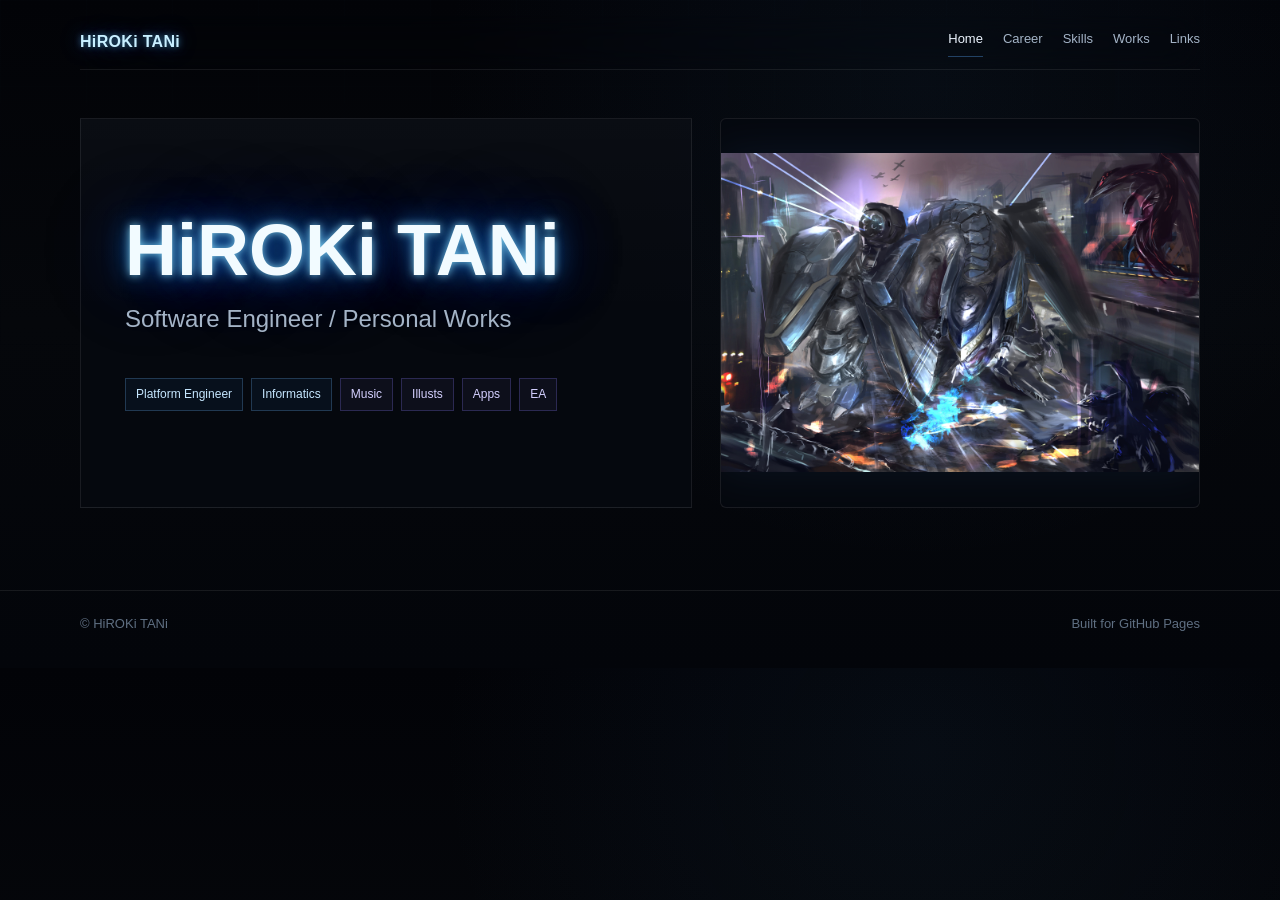
<file: index.html>
<!doctype html>
<html lang="en">
  <head>
    <meta charset="utf-8" />
    <meta name="viewport" content="width=device-width, initial-scale=1" />
    <title>HiROKi TANi | Portfolio</title>
    <meta name="description" content="HiROKi TANi: software engineering and personal works." />
    <meta property="og:title" content="HiROKi TANi | Portfolio" />
    <meta property="og:description" content="Software engineering and personal works by HiROKi TANi." />
    <meta property="og:type" content="website" />
    <meta property="og:image" content="assets/images/illusts/home-siege.jpg" />
    <link rel="icon" href="assets/images/ui/favicon.svg" type="image/svg+xml" />
    <link rel="stylesheet" href="assets/css/style.css?v=mech-siege-6" />
  </head>
  <body>
    <header class="site-header site-shell">
      <a class="brand brand-glow" href="index.html">HiROKi TANi</a>
      <nav class="site-nav" aria-label="Main navigation">
        <a href="index.html">Home</a>
        <a href="career.html">Career</a>
        <a href="skills.html">Skills</a>
        <a href="works.html">Works</a>
        <a href="links.html">Links</a>
      </nav>
    </header>

    <main class="main site-shell">
      <section class="hero" aria-labelledby="home-title">
        <div class="hero-panel">
          <h1 id="home-title" class="glow-text-strong">HiROKi TANi</h1>
          <p class="hero-subtitle">Software Engineer / Personal Works</p>
          <ul class="tag-list" aria-label="Main tags">
            <li class="tag-work">Platform Engineer</li>
            <li class="tag-work">Informatics</li>
            <li class="tag-creative">Music</li>
            <li class="tag-creative">Illusts</li>
            <li class="tag-creative">Apps</li>
            <li class="tag-creative">EA</li>
          </ul>
        </div>

        <figure class="logo-showcase home-artwork">
          <img src="assets/images/illusts/home-siege.jpg" alt="Siege — mechanical creatures clashing in a futuristic city" width="1200" height="800" />
        </figure>
      </section>

    </main>

    <footer class="site-footer">
      <div class="site-shell footer-inner">
        <span>© HiROKi TANi</span>
        <span>Built for GitHub Pages</span>
      </div>
    </footer>
    <script src="assets/js/main.js?v=mech-siege-5"></script>
  </body>
</html>
</file>
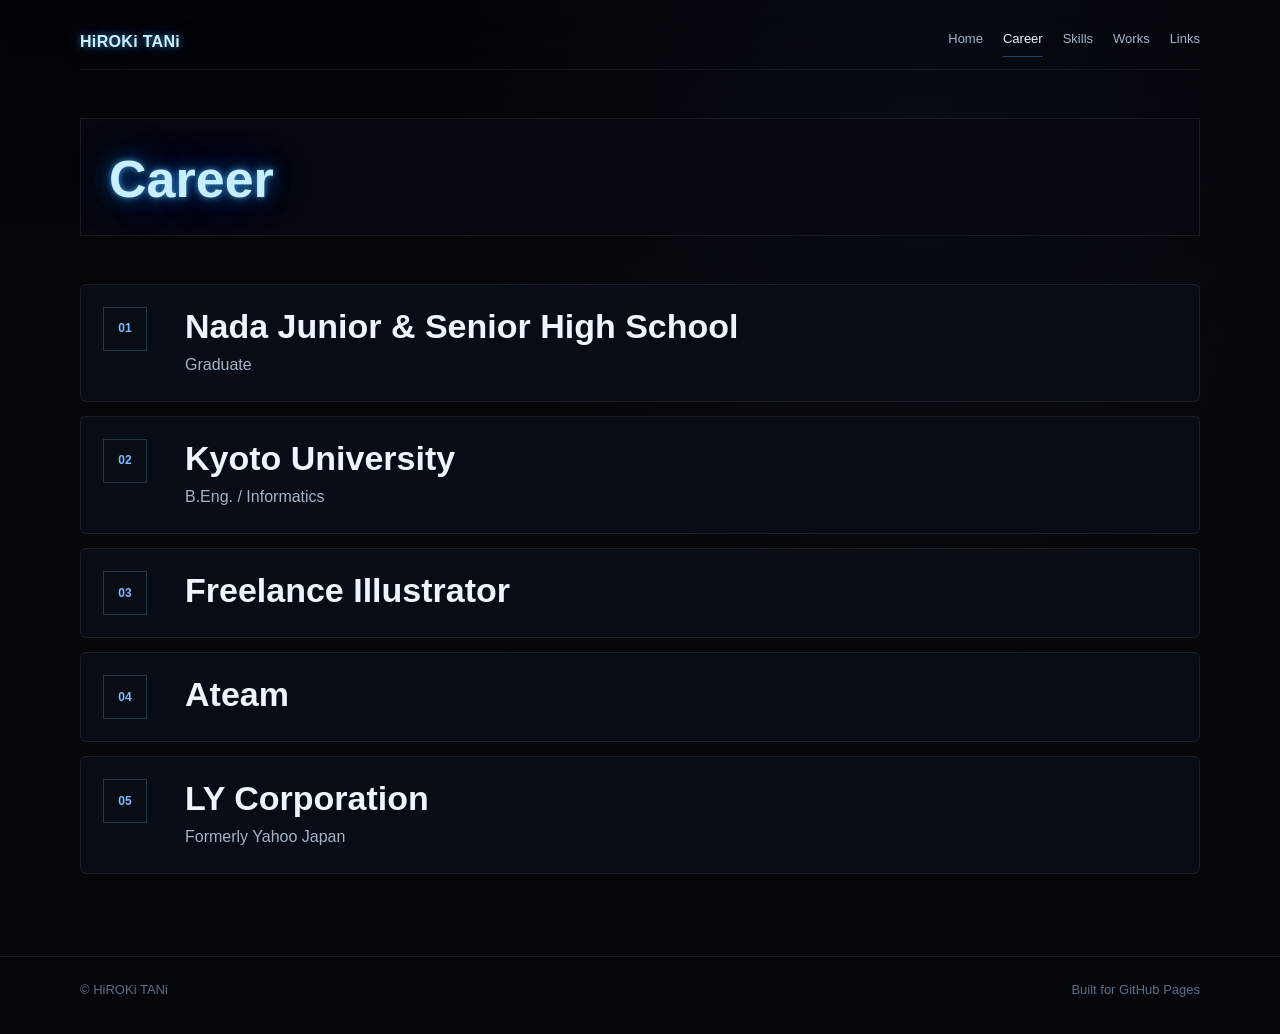
<file: career.html>
<!doctype html>
<html lang="en">
  <head>
    <meta charset="utf-8" />
    <meta name="viewport" content="width=device-width, initial-scale=1" />
    <title>Career | HiROKi TANi</title>
    <meta name="description" content="Career timeline of HiROKi TANi." />
    <meta property="og:title" content="Career | HiROKi TANi" />
    <meta property="og:description" content="Career timeline of HiROKi TANi." />
    <meta property="og:type" content="website" />
    <link rel="icon" href="assets/images/ui/favicon.svg" type="image/svg+xml" />
    <link rel="stylesheet" href="assets/css/style.css?v=mech-siege-5" />
  </head>
  <body>
    <header class="site-header site-shell">
      <a class="brand brand-glow" href="index.html">HiROKi TANi</a>
      <nav class="site-nav" aria-label="Main navigation">
        <a href="index.html">Home</a>
        <a href="career.html">Career</a>
        <a href="skills.html">Skills</a>
        <a href="works.html">Works</a>
        <a href="links.html">Links</a>
      </nav>
    </header>

    <main class="main site-shell">
      <header class="page-head">
        <h1 class="glow-text">Career</h1>
      </header>

      <section class="section career-timeline" aria-label="Career timeline">
        <article class="career-item">
          <span class="career-index">01</span>
          <div>
            <h2>Nada Junior & Senior High School</h2>
            <p>Graduate</p>
          </div>
        </article>

        <article class="career-item">
          <span class="career-index">02</span>
          <div>
            <h2>Kyoto University</h2>
            <p>B.Eng. / Informatics</p>
          </div>
        </article>

        <article class="career-item">
          <span class="career-index">03</span>
          <div>
            <h2>Freelance Illustrator</h2>
          </div>
        </article>

        <article class="career-item">
          <span class="career-index">04</span>
          <div>
            <h2>Ateam</h2>
          </div>
        </article>

        <article class="career-item">
          <span class="career-index">05</span>
          <div>
            <h2>LY Corporation</h2>
            <p>Formerly Yahoo Japan</p>
          </div>
        </article>
      </section>
    </main>

    <footer class="site-footer">
      <div class="site-shell footer-inner">
        <span>© HiROKi TANi</span>
        <span>Built for GitHub Pages</span>
      </div>
    </footer>
    <script src="assets/js/main.js?v=mech-siege-5"></script>
  </body>
</html>
</file>
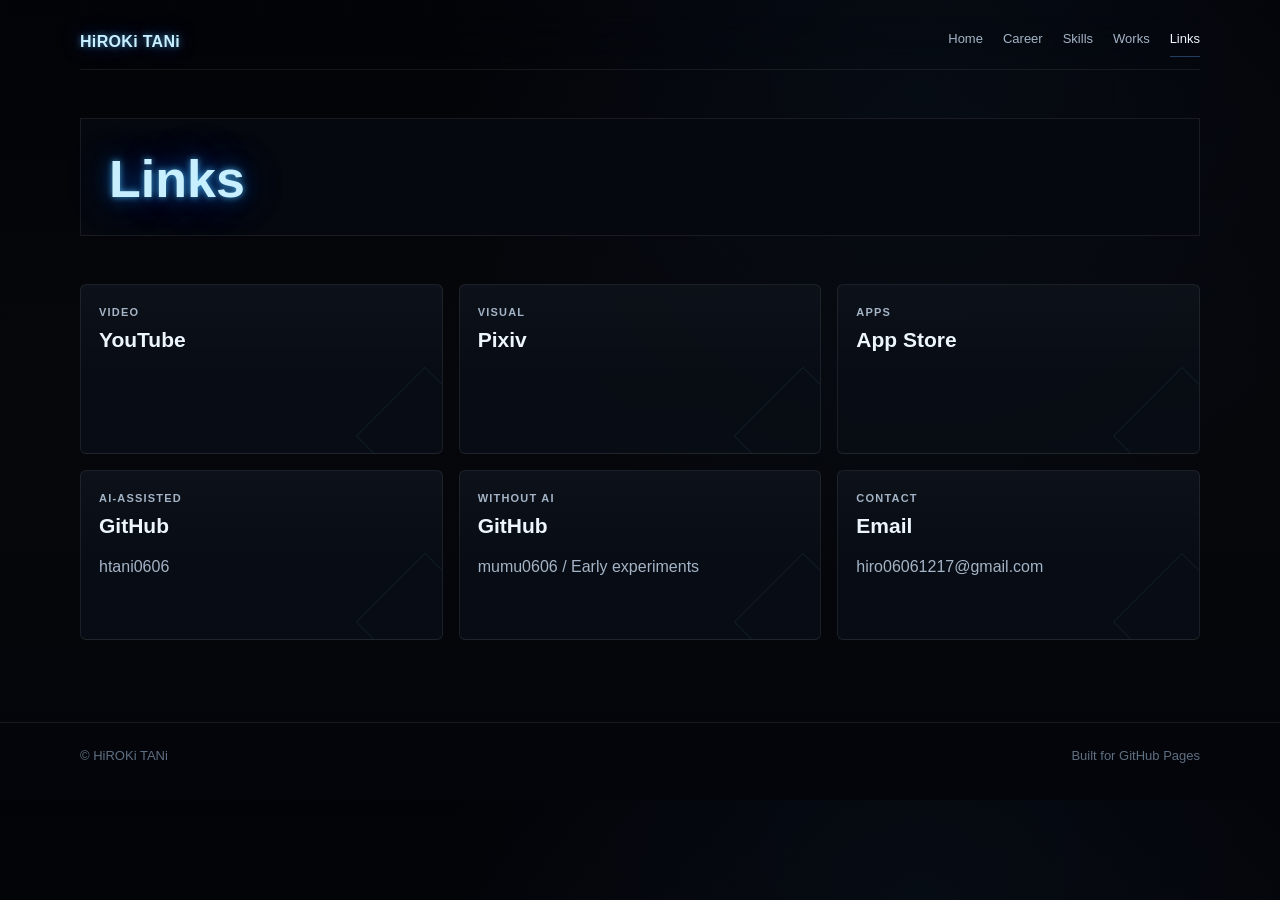
<file: links.html>
<!doctype html>
<html lang="en">
  <head>
    <meta charset="utf-8" />
    <meta name="viewport" content="width=device-width, initial-scale=1" />
    <title>Links | HiROKi TANi</title>
    <meta name="description" content="YouTube, Pixiv, App Store, GitHub, and email links for HiROKi TANi." />
    <meta property="og:title" content="Links | HiROKi TANi" />
    <meta property="og:description" content="YouTube, Pixiv, App Store, GitHub, and email." />
    <meta property="og:type" content="website" />
    <link rel="icon" href="assets/images/ui/favicon.svg" type="image/svg+xml" />
    <link rel="stylesheet" href="assets/css/style.css?v=mech-siege-5" />
  </head>
  <body>
    <header class="site-header site-shell">
      <a class="brand brand-glow" href="index.html">HiROKi TANi</a>
      <nav class="site-nav" aria-label="Main navigation">
        <a href="index.html">Home</a>
        <a href="career.html">Career</a>
        <a href="skills.html">Skills</a>
        <a href="works.html">Works</a>
        <a href="links.html">Links</a>
      </nav>
    </header>

    <main class="main site-shell">
      <header class="page-head">
        <h1 class="glow-text">Links</h1>
      </header>

      <section class="section link-grid" aria-label="External links">
        <a class="link-node" href="https://www.youtube.com/@soulmates_Lingtoshite" target="_blank" rel="noopener noreferrer">
          <p class="meta-label">Video</p>
          <h2>YouTube</h2>
        </a>
        <a class="link-node" href="https://www.pixiv.net/users/8111561/illustrations" target="_blank" rel="noopener noreferrer">
          <p class="meta-label">Visual</p>
          <h2>Pixiv</h2>
        </a>
        <a class="link-node" href="https://apps.apple.com/jp/developer/hiroki-tani/id1876229838" target="_blank" rel="noopener noreferrer">
          <p class="meta-label">Apps</p>
          <h2>App Store</h2>
        </a>
        <a class="link-node" href="https://github.com/htani0606" target="_blank" rel="noopener noreferrer">
          <p class="meta-label">AI-assisted</p>
          <h2>GitHub</h2>
          <p>htani0606</p>
        </a>
        <a class="link-node" href="https://github.com/mumu0606" target="_blank" rel="noopener noreferrer">
          <p class="meta-label">Without AI</p>
          <h2>GitHub</h2>
          <p>mumu0606 / Early experiments</p>
        </a>
        <a class="link-node" href="mailto:hiro06061217@gmail.com">
          <p class="meta-label">Contact</p>
          <h2>Email</h2>
          <p>hiro06061217@gmail.com</p>
        </a>
      </section>
    </main>

    <footer class="site-footer">
      <div class="site-shell footer-inner">
        <span>© HiROKi TANi</span>
        <span>Built for GitHub Pages</span>
      </div>
    </footer>
    <script src="assets/js/main.js?v=mech-siege-5"></script>
  </body>
</html>
</file>
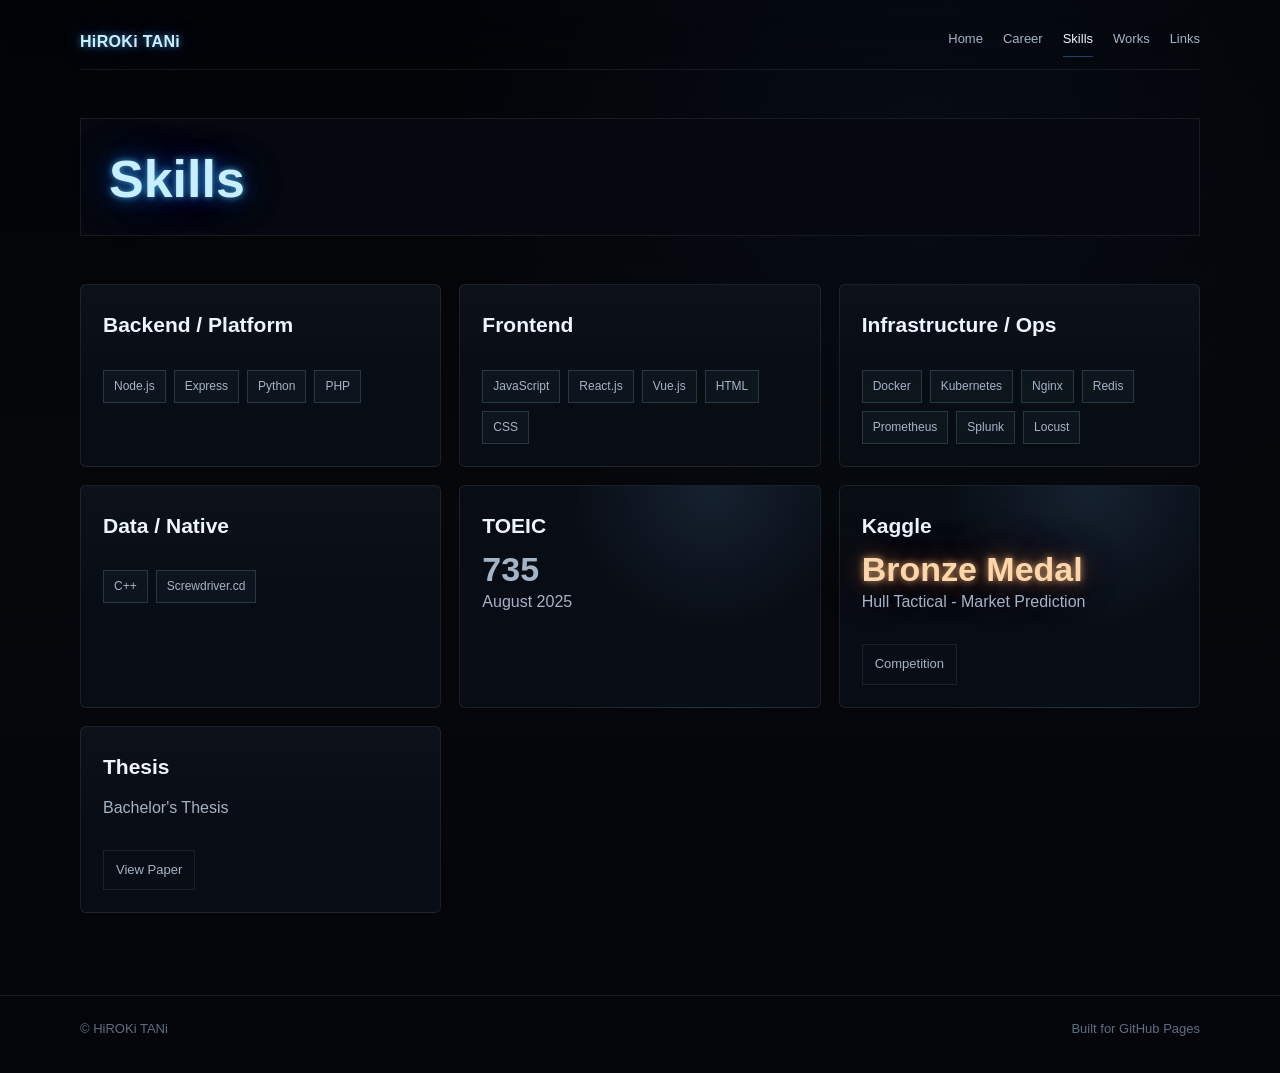
<file: skills.html>
<!doctype html>
<html lang="en">
  <head>
    <meta charset="utf-8" />
    <meta name="viewport" content="width=device-width, initial-scale=1" />
    <title>Skills | HiROKi TANi</title>
    <meta name="description" content="Professional skills, TOEIC score, Kaggle achievement, and thesis by HiROKi TANi." />
    <meta property="og:title" content="Skills | HiROKi TANi" />
    <meta property="og:description" content="Professional skills, TOEIC score, Kaggle achievement, and thesis." />
    <meta property="og:type" content="website" />
    <link rel="icon" href="assets/images/ui/favicon.svg" type="image/svg+xml" />
    <link rel="stylesheet" href="assets/css/style.css?v=mech-siege-8" />
  </head>
  <body>
    <header class="site-header site-shell">
      <a class="brand brand-glow" href="index.html">HiROKi TANi</a>
      <nav class="site-nav" aria-label="Main navigation">
        <a href="index.html">Home</a>
        <a href="career.html">Career</a>
        <a href="skills.html">Skills</a>
        <a href="works.html">Works</a>
        <a href="links.html">Links</a>
      </nav>
    </header>

    <main class="main site-shell">
      <header class="page-head">
        <h1 class="glow-text">Skills</h1>
      </header>

      <section class="section">
        <div class="grid three">
          <article class="card">
            <h3>Backend / Platform</h3>
            <ul class="tag-list">
              <li>Node.js</li>
              <li>Express</li>
              <li>Python</li>
              <li>PHP</li>
            </ul>
          </article>

          <article class="card">
            <h3>Frontend</h3>
            <ul class="tag-list">
              <li>JavaScript</li>
              <li>React.js</li>
              <li>Vue.js</li>
              <li>HTML</li>
              <li>CSS</li>
            </ul>
          </article>

          <article class="card">
            <h3>Infrastructure / Ops</h3>
            <ul class="tag-list">
              <li>Docker</li>
              <li>Kubernetes</li>
              <li>Nginx</li>
              <li>Redis</li>
              <li>Prometheus</li>
              <li>Splunk</li>
              <li>Locust</li>
            </ul>
          </article>

          <article class="card">
            <h3>Data / Native</h3>
            <ul class="tag-list">
              <li>C++</li>
              <li>Screwdriver.cd</li>
            </ul>
          </article>

          <article class="card highlight-card">
            <h3>TOEIC</h3>
            <p class="score">735</p>
            <p>August 2025</p>
          </article>

          <article class="card highlight-card">
            <h3>Kaggle</h3>
            <p class="score score-bronze">Bronze Medal</p>
            <p>Hull Tactical - Market Prediction</p>
            <div class="actions">
              <a class="text-link" href="https://www.kaggle.com/competitions/hull-tactical-market-prediction" target="_blank" rel="noopener noreferrer">Competition</a>
            </div>
          </article>

          <article class="card">
            <h3>Thesis</h3>
            <p>Bachelor's Thesis</p>
            <div class="actions">
              <a class="text-link" href="https://db-event.jpn.org/deim2015/paper/272.pdf" target="_blank" rel="noopener noreferrer">View Paper</a>
            </div>
          </article>
        </div>
      </section>

    </main>

    <footer class="site-footer">
      <div class="site-shell footer-inner">
        <span>© HiROKi TANi</span>
        <span>Built for GitHub Pages</span>
      </div>
    </footer>
    <script src="assets/js/main.js?v=mech-siege-5"></script>
  </body>
</html>
</file>
<file: assets/css/style.css>
:root {
  --bg: #05070b;
  --bg-soft: #0b1018;
  --bg-deep: #020307;
  --panel: rgba(10, 14, 22, 0.88);
  --panel-strong: rgba(6, 9, 15, 0.94);
  --panel-soft: rgba(14, 20, 30, 0.66);
  --line: rgba(255, 255, 255, 0.08);
  --line-strong: rgba(90, 170, 255, 0.35);
  --text: #edf5ff;
  --text-soft: #a4b4c7;
  --text-muted: #5f6f82;
  --accent: #7dbbff;
  --accent-2: #a7f0ff;
  --accent-glow: rgba(90, 170, 255, 0.12);
  --cobalt: #2f8cff;
  --ice: #c8efff;
  --work-accent: #77baff;
  --creative-accent: #8b7dff;
  --danger: #ff4d6d;
  --danger-glow: rgba(255, 77, 109, 0.25);
  --shadow: none;
  --radius: 6px;
}

* {
  box-sizing: border-box;
}

html {
  scroll-behavior: smooth;
}

body {
  margin: 0;
  min-width: 320px;
  background:
    radial-gradient(circle at 72% 12%, rgba(40, 82, 130, 0.1), transparent 30rem),
    linear-gradient(180deg, var(--bg-deep), var(--bg) 48%, #03050a);
  color: var(--text);
  font-family:
    "Avenir Next",
    "Inter",
    "Hiragino Sans",
    "Hiragino Kaku Gothic ProN",
    sans-serif;
  line-height: 1.75;
}

body::before {
  content: "";
  position: fixed;
  inset: 0;
  pointer-events: none;
  background-image:
    linear-gradient(rgba(115, 174, 235, 0.012) 1px, transparent 1px),
    linear-gradient(90deg, rgba(115, 174, 235, 0.01) 1px, transparent 1px);
  background-size: 86px 86px;
  mask-image: linear-gradient(180deg, black, transparent 46%);
}

a {
  color: inherit;
  text-decoration: none;
}

img {
  display: block;
  max-width: 100%;
}

.site-shell {
  width: min(1120px, calc(100% - 32px));
  margin: 0 auto;
}

.site-header {
  position: relative;
  z-index: 2;
  margin: 16px auto 0;
  padding: 12px 0;
  display: flex;
  align-items: center;
  justify-content: space-between;
  gap: 16px;
  border-bottom: 1px solid var(--line);
  background: transparent;
  box-shadow: none;
  backdrop-filter: blur(16px);
}

.brand {
  display: inline-flex;
  align-items: center;
  gap: 10px;
  font-weight: 700;
  letter-spacing: 0.02em;
}

.brand-glow {
  color: var(--ice);
  text-shadow:
    0 0 6px rgba(104, 202, 255, 0.56),
    0 0 20px rgba(27, 129, 255, 0.46),
    0 0 52px rgba(0, 82, 255, 0.3);
}

.site-nav {
  display: flex;
  flex-wrap: wrap;
  gap: 20px;
}

.site-nav a,
.button,
.text-link {
  min-height: 40px;
  display: inline-flex;
  align-items: center;
  justify-content: center;
  gap: 8px;
  border: 1px solid var(--line);
  background: var(--panel);
  color: var(--text-soft);
  transition: border-color 160ms ease, color 160ms ease, box-shadow 160ms ease, transform 160ms ease;
}

.site-nav a {
  min-height: auto;
  padding: 0 0 5px;
  border: 0;
  border-bottom: 1px solid transparent;
  background: transparent;
  font-size: 13px;
}

.site-nav a[aria-current="page"],
.site-nav a:hover {
  border-color: var(--line-strong);
  color: var(--text);
  box-shadow: none;
}

.site-nav a[aria-current="page"] {
  background: transparent;
  color: var(--text);
}

.button:hover,
.text-link:hover {
  border-color: var(--line-strong);
  color: var(--text);
  box-shadow: 0 0 24px rgba(90, 170, 255, 0.08);
}

.button {
  padding: 10px 16px;
  font-weight: 700;
}

.button.primary {
  color: var(--text);
  border-color: rgba(167, 240, 255, 0.42);
  background: rgba(90, 170, 255, 0.14);
  text-shadow:
    0 0 7px rgba(86, 196, 255, 0.64),
    0 0 20px rgba(22, 126, 255, 0.48),
    0 0 48px rgba(0, 74, 255, 0.3);
}

.text-link {
  padding: 8px 12px;
  font-size: 13px;
}

.main {
  position: relative;
  z-index: 1;
  padding: 48px 0 82px;
}

.hero {
  min-height: auto;
  display: grid;
  align-items: center;
  grid-template-columns: minmax(0, 1.12fr) minmax(280px, 0.88fr);
  gap: 28px;
}

.hero-panel,
.panel,
.card,
.work-card,
.link-node {
  border: 1px solid var(--line);
  background:
    linear-gradient(180deg, rgba(255, 255, 255, 0.018), transparent 54%),
    var(--panel);
  box-shadow: var(--shadow);
}

.hero-panel {
  padding: clamp(24px, 4.2vw, 44px);
  min-height: 390px;
  display: flex;
  flex-direction: column;
  justify-content: center;
  border-color: var(--line);
  background:
    linear-gradient(180deg, rgba(255, 255, 255, 0.018), transparent 52%),
    var(--panel-strong);
}

.kicker,
.section-label,
.meta-label {
  margin: 0;
  color: var(--accent);
  font-size: 11px;
  font-weight: 700;
  letter-spacing: 0.11em;
  text-transform: uppercase;
}

h1,
h2,
h3,
p {
  overflow-wrap: anywhere;
}

h1,
.section-head h2,
.page-head h1 {
  color: var(--ice);
}

.glow-text {
  color: #e6f7ff;
  text-shadow:
    0 0 6px rgba(92, 204, 255, 0.68),
    0 0 18px rgba(22, 132, 255, 0.56),
    0 0 44px rgba(0, 84, 255, 0.38),
    0 0 74px rgba(0, 48, 210, 0.2);
}

.glow-text-strong {
  color: #f2fbff;
  text-shadow:
    0 0 8px rgba(140, 226, 255, 0.85),
    0 0 24px rgba(30, 146, 255, 0.68),
    0 0 62px rgba(0, 88, 255, 0.48),
    0 0 108px rgba(0, 52, 220, 0.28);
}

h1 {
  margin: 0 0 12px;
  font-size: clamp(38px, 6vw, 72px);
  line-height: 1;
  letter-spacing: 0;
}

.hero-subtitle {
  margin: 0 0 12px;
  color: var(--text-soft);
  font-size: clamp(16px, 2.2vw, 24px);
  font-weight: 500;
}

.lead {
  max-width: 700px;
  margin: 0;
  color: var(--text-soft);
  font-size: 16px;
}

.tag-list {
  display: flex;
  flex-wrap: wrap;
  gap: 8px;
  margin: 26px 0 0;
  padding: 0;
  list-style: none;
}

.tag-list li,
.tag {
  display: inline-flex;
  align-items: center;
  min-height: 30px;
  padding: 5px 10px;
  border: 1px solid rgba(167, 240, 255, 0.16);
  background: rgba(125, 187, 255, 0.04);
  color: var(--text-soft);
  font-size: 12px;
}

.tag-list .tag-work {
  border-color: rgba(119, 186, 255, 0.24);
  background: rgba(47, 140, 255, 0.06);
  color: #c6e7ff;
}

.tag-list .tag-creative {
  border-color: rgba(139, 125, 255, 0.24);
  background: rgba(139, 125, 255, 0.055);
  color: #d4d0ff;
}

.actions {
  display: flex;
  flex-wrap: wrap;
  gap: 12px;
  margin-top: 28px;
}

.logo-showcase {
  margin: 0;
  min-height: 390px;
  display: grid;
  place-items: center;
  padding: clamp(20px, 3vw, 34px);
  border: 1px solid var(--line);
  border-radius: var(--radius);
  background: var(--panel-strong);
}

.logo-showcase img {
  width: min(100%, 380px);
  aspect-ratio: 1;
  object-fit: contain;
  filter: drop-shadow(0 0 22px rgba(90, 170, 255, 0.08));
}

.logo-showcase.home-artwork {
  padding: 0;
  overflow: hidden;
}

.home-artwork img {
  width: 100%;
  height: auto;
  aspect-ratio: 3 / 2;
}

.section {
  margin-top: 48px;
}

.section-head {
  display: flex;
  align-items: end;
  justify-content: space-between;
  gap: 20px;
  margin-bottom: 20px;
}

.section-head h2,
.page-head h1 {
  margin: 4px 0 0;
  font-size: clamp(30px, 4.5vw, 52px);
  line-height: 1.08;
}

.section-head p,
.page-head p {
  max-width: 760px;
  margin: 8px 0 0;
  color: var(--text-soft);
}

.grid {
  display: grid;
  gap: 18px;
}

.grid.two {
  grid-template-columns: repeat(2, minmax(0, 1fr));
}

.grid.three {
  grid-template-columns: repeat(3, minmax(0, 1fr));
}

.grid.four {
  grid-template-columns: repeat(4, minmax(0, 1fr));
}

.card,
.work-card,
.link-node,
.panel {
  border-radius: var(--radius);
}

.card,
.panel {
  padding: 22px;
}

.card:hover,
.work-card:hover,
.link-node:hover,
.featured-card:hover,
.illust-card:hover {
  border-color: var(--line-strong);
  box-shadow: 0 0 24px rgba(90, 170, 255, 0.08);
  transform: translateY(-2px);
}

.card h3,
.work-card h3,
.link-node h2 {
  margin: 0 0 8px;
  font-size: 21px;
}

.card p,
.work-card p,
.link-node p {
  margin: 0;
  color: var(--text-soft);
}

.page-head {
  padding: 28px;
  border: 1px solid var(--line);
  background: var(--panel-strong);
}

.category-tabs {
  position: sticky;
  top: 0;
  z-index: 2;
  display: flex;
  flex-wrap: wrap;
  gap: 10px;
  margin: 24px 0 8px;
  padding: 12px;
  border: 1px solid var(--line);
  background: rgba(5, 8, 13, 0.82);
  backdrop-filter: blur(12px);
}

.category-tabs a {
  min-height: 42px;
  padding: 8px 14px;
  border: 1px solid transparent;
  color: var(--text-soft);
}

.category-tabs a:hover {
  border-color: var(--line-strong);
  color: var(--text);
}

.featured-grid {
  display: grid;
  grid-template-columns: repeat(4, minmax(0, 1fr));
  gap: 16px;
}

.featured-card {
  overflow: hidden;
  border: 1px solid var(--line);
  border-radius: var(--radius);
  background: var(--panel);
  transition: border-color 160ms ease, box-shadow 160ms ease, transform 160ms ease;
}

.featured-card img {
  width: 100%;
  aspect-ratio: 16 / 10;
  object-fit: cover;
  border-bottom: 1px solid var(--line);
  background: var(--bg-soft);
}

.featured-card span {
  display: block;
  padding: 14px 14px 0;
  color: var(--accent);
  font-size: 11px;
  font-weight: 700;
  letter-spacing: 0.08em;
  text-transform: uppercase;
}

.work-card .meta-label,
.card .meta-label,
.featured-card span {
  color: #dcedff;
  text-shadow:
    0 0 5px rgba(88, 198, 255, 0.62),
    0 0 17px rgba(24, 128, 255, 0.44),
    0 0 38px rgba(0, 76, 255, 0.22);
}

.featured-card h3 {
  margin: 3px 14px 6px;
  font-size: 18px;
  line-height: 1.35;
}

.featured-card p {
  margin: 0;
  padding: 0 14px 16px;
  color: var(--text-soft);
  font-size: 13px;
  line-height: 1.65;
}

.work-card {
  padding: 0;
  overflow: hidden;
}

.work-image {
  aspect-ratio: 16 / 10;
  width: 100%;
  object-fit: cover;
  background: var(--bg-soft);
  border-bottom: 1px solid var(--line);
}

.work-body {
  padding: 18px;
}

.work-meta {
  margin-top: 14px;
  display: grid;
  gap: 10px;
}

.work-meta h4 {
  margin: 0 0 4px;
  color: var(--accent);
  font-size: 12px;
  letter-spacing: 0.08em;
  text-transform: uppercase;
}

.work-meta ul {
  margin: 0;
  padding-left: 18px;
  color: var(--text-soft);
}

.youtube-grid {
  display: grid;
  gap: 14px;
  margin-top: 18px;
}

.youtube-card {
  overflow: hidden;
  border: 1px solid rgba(47, 140, 255, 0.2);
  border-radius: var(--radius);
  background:
    linear-gradient(180deg, rgba(30, 90, 180, 0.1), transparent 58%),
    var(--panel-strong);
  box-shadow:
    0 0 28px rgba(0, 92, 255, 0.12),
    inset 0 0 18px rgba(90, 170, 255, 0.08);
  transition: border-color 160ms ease, box-shadow 160ms ease, transform 160ms ease;
}

.youtube-card:hover {
  border-color: rgba(92, 204, 255, 0.45);
  box-shadow:
    0 0 34px rgba(0, 92, 255, 0.2),
    inset 0 0 20px rgba(90, 170, 255, 0.1);
  transform: translateY(-2px);
}

.youtube-card__link {
  display: grid;
  grid-template-columns: 168px minmax(0, 1fr);
  min-height: 132px;
}

.youtube-card__thumb {
  position: relative;
  min-height: 132px;
  overflow: hidden;
  border-right: 1px solid rgba(47, 140, 255, 0.16);
  background: var(--bg-deep);
}

.youtube-card__thumb img {
  width: 100%;
  height: 100%;
  object-fit: cover;
  filter: saturate(0.9) contrast(1.08) brightness(0.8);
}

.youtube-card__thumb::after {
  content: "";
  position: absolute;
  inset: 0;
  background:
    linear-gradient(135deg, rgba(0, 12, 28, 0.05), rgba(0, 0, 0, 0.36)),
    radial-gradient(circle at 50% 50%, rgba(47, 140, 255, 0.16), transparent 46%);
}

.youtube-card__play {
  position: absolute;
  left: 50%;
  top: 50%;
  z-index: 1;
  display: inline-flex;
  align-items: center;
  justify-content: center;
  width: 44px;
  height: 44px;
  border: 1px solid rgba(126, 207, 255, 0.58);
  border-radius: 50%;
  background: rgba(2, 7, 16, 0.78);
  color: #e6f7ff;
  font-size: 18px;
  line-height: 1;
  text-indent: 3px;
  text-shadow:
    0 0 7px rgba(86, 196, 255, 0.7),
    0 0 22px rgba(22, 126, 255, 0.54);
  transform: translate(-50%, -50%);
}

.youtube-card__body {
  padding: 16px;
}

.youtube-card__kicker {
  margin: 0 0 4px;
  color: #dcedff;
  font-size: 11px;
  font-weight: 700;
  letter-spacing: 0.11em;
  text-transform: uppercase;
  text-shadow:
    0 0 5px rgba(88, 198, 255, 0.62),
    0 0 17px rgba(24, 128, 255, 0.44);
}

.youtube-card__title {
  margin: 0 0 6px;
  color: var(--ice);
  font-size: 18px;
  line-height: 1.28;
}

.youtube-card__description {
  margin: 0;
  color: var(--text-soft);
  font-size: 13px;
  line-height: 1.65;
}

.app-store-grid {
  align-items: stretch;
}

.app-store-card {
  min-height: 100%;
}

.app-store-card-inner {
  min-height: 100%;
  display: grid;
  grid-template-columns: 116px minmax(0, 1fr);
  gap: 18px;
  padding: 18px;
}

.app-icon {
  width: 116px;
  height: 116px;
  border: 1px solid rgba(47, 140, 255, 0.28);
  border-radius: 22px;
  background: var(--bg-soft);
  box-shadow:
    0 0 26px rgba(0, 92, 255, 0.16),
    inset 0 0 18px rgba(90, 170, 255, 0.08);
}

.app-store-card .work-body {
  padding: 0;
}

.app-store-card h3 {
  color: var(--ice);
}

.app-store-card p:not(.meta-label) {
  display: -webkit-box;
  min-height: 5.25em;
  overflow: hidden;
  -webkit-box-orient: vertical;
  -webkit-line-clamp: 3;
}

.app-store-link {
  width: fit-content;
  margin-top: 16px;
}

.gallery-item {
  min-height: 220px;
  display: grid;
  place-items: center;
  padding: 18px;
  border: 1px dashed rgba(111, 230, 255, 0.36);
  background:
    linear-gradient(135deg, rgba(89, 167, 255, 0.1), transparent),
    var(--panel-soft);
  color: var(--text-soft);
  text-align: center;
}

.gallery-item strong {
  display: block;
  color: var(--text);
  font-size: 20px;
}

.illust-grid {
  display: grid;
  grid-template-columns: repeat(2, minmax(0, 1fr));
  gap: 18px;
}

.illust-card {
  margin: 0;
  overflow: hidden;
  border: 1px solid var(--line);
  border-radius: var(--radius);
  background: var(--panel);
  box-shadow: var(--shadow);
  transition: border-color 160ms ease, box-shadow 160ms ease, transform 160ms ease;
}

.illust-card img {
  width: 100%;
  aspect-ratio: 16 / 10;
  object-fit: cover;
  background: var(--bg-soft);
}

.illust-card figcaption {
  padding: 12px 14px;
  border-top: 1px solid var(--line);
  color: var(--text-soft);
  font-size: 13px;
}

.career-timeline {
  display: grid;
  gap: 14px;
}

.career-item {
  display: grid;
  grid-template-columns: 64px minmax(0, 1fr);
  gap: 18px;
  padding: 22px;
  border: 1px solid var(--line);
  border-radius: var(--radius);
  background: var(--panel);
  box-shadow: var(--shadow);
}

.career-index {
  display: inline-flex;
  align-items: center;
  justify-content: center;
  width: 44px;
  height: 44px;
  border: 1px solid rgba(167, 240, 255, 0.18);
  color: var(--accent);
  font-size: 12px;
  font-weight: 800;
}

.career-item h2 {
  margin: 0 0 6px;
  font-size: clamp(22px, 3vw, 34px);
  line-height: 1.12;
}

.career-item p {
  margin: 0;
  color: var(--text-soft);
}

.highlight-card {
  background:
    radial-gradient(circle at 70% 0%, rgba(125, 187, 255, 0.12), transparent 44%),
    var(--panel);
}

.score {
  color: var(--text);
  font-size: clamp(24px, 3.2vw, 34px);
  font-weight: 800;
  line-height: 1.05;
}

.card .score-bronze {
  color: #ffd6aa;
  text-shadow:
    0 0 7px rgba(255, 201, 143, 0.72),
    0 0 22px rgba(211, 112, 42, 0.56),
    0 0 54px rgba(139, 58, 16, 0.4);
}

.expertise-list {
  margin: 0;
  padding-left: 18px;
  color: var(--text-soft);
}

.compact-section {
  margin-top: 18px;
}

.link-grid {
  display: grid;
  grid-template-columns: repeat(3, minmax(0, 1fr));
  gap: 16px;
}

.link-node {
  min-height: 170px;
  padding: 18px;
  position: relative;
  overflow: hidden;
}

.link-node::after {
  content: "";
  position: absolute;
  right: -32px;
  bottom: -32px;
  width: 96px;
  height: 96px;
  border: 1px solid rgba(111, 230, 255, 0.08);
  transform: rotate(45deg);
}

.site-footer {
  padding: 22px 0 32px;
  border-top: 1px solid var(--line);
  color: var(--text-muted);
  font-size: 13px;
}

.footer-inner {
  display: flex;
  justify-content: space-between;
  gap: 16px;
}

@media (max-width: 880px) {
  .hero,
  .grid.two,
  .grid.three,
  .grid.four,
  .featured-grid,
  .link-grid,
  .illust-grid {
    grid-template-columns: 1fr;
  }

  .hero {
    min-height: auto;
  }

  .hero-panel,
  .logo-showcase {
    min-height: auto;
  }

  .section-head,
  .footer-inner {
    align-items: stretch;
    flex-direction: column;
  }
}

@media (max-width: 560px) {
  .site-shell {
    width: min(100% - 20px, 1120px);
  }

  .main {
    padding-top: 34px;
  }

  .hero-panel,
  .page-head,
  .logo-showcase {
    padding: 22px;
  }

  .site-nav a {
    flex: 0 0 auto;
  }

  .site-header {
    align-items: stretch;
    flex-direction: column;
  }

  .career-item {
    grid-template-columns: 1fr;
  }

  .app-store-card-inner {
    grid-template-columns: 1fr;
  }

  .youtube-card__link {
    grid-template-columns: 1fr;
  }

  .youtube-card__thumb {
    aspect-ratio: 16 / 9;
    border-right: 0;
    border-bottom: 1px solid rgba(47, 140, 255, 0.16);
  }

  .app-icon {
    width: 96px;
    height: 96px;
  }

}
</file>
